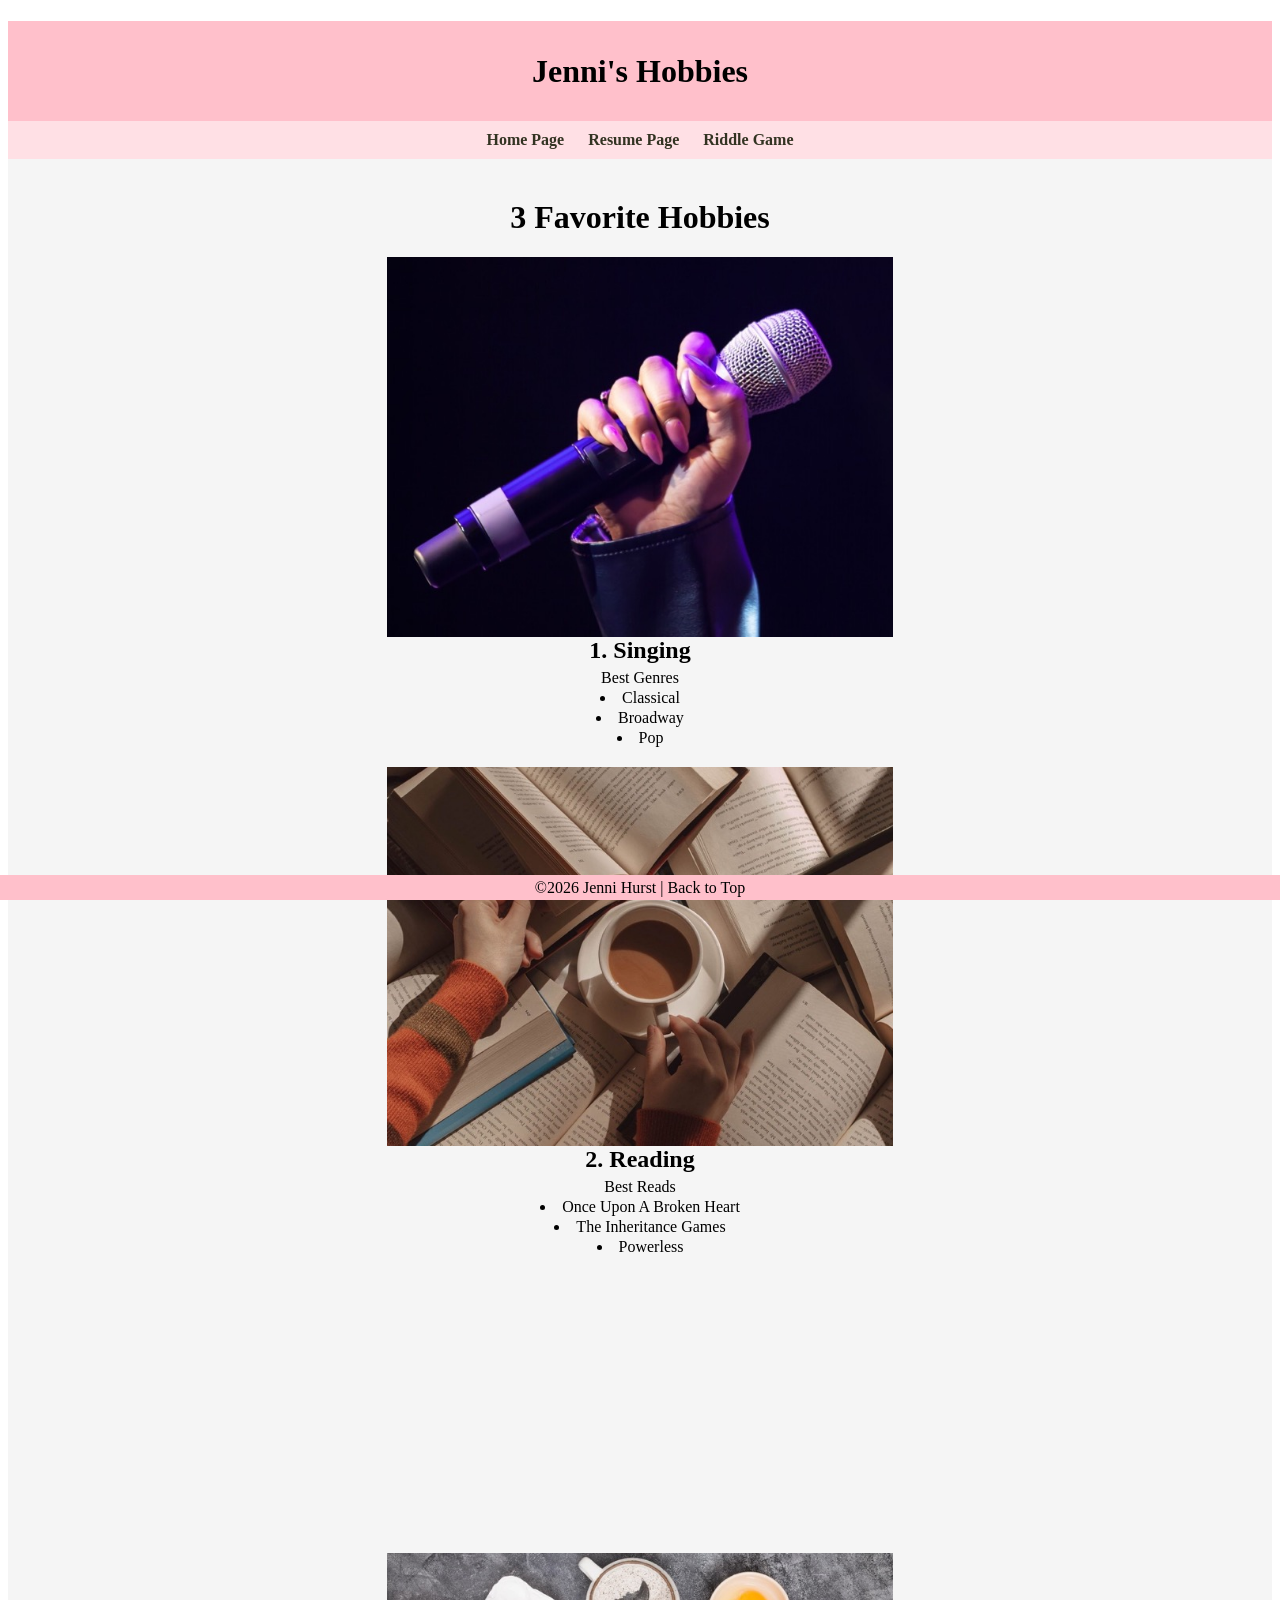
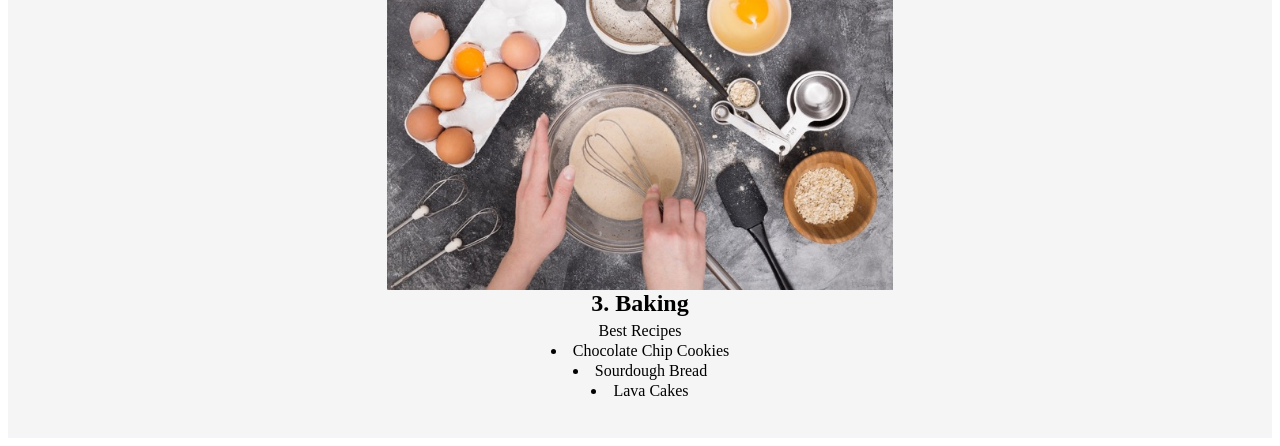
<file: index.html>
<!DOCTYPE html>
<html lang="en">
<head>
    <meta charset="UTF-8">
    <meta name="viewport" content="width=device-width, initial-scale=1.0">
    <title>Hobbies</title>
    <link rel="stylesheet" type="text/css" href="css/mystyles.css">
</head>
<body>
    <div class="common header" id="top">
        <h1>Jenni's Hobbies</h1>
        </div>
    <nav class="common">
        <a href="index.html">Home Page</a>
        <a href="resume.html">Resume Page</a>
        <a href="ai.html">Riddle Game</a>
    </nav>
    <div class="common mainbody">
        <br>
<h1>3 Favorite Hobbies</h1>
<ol>
     <img src="assets/img/singing.jpeg">
  <li>Singing
    <p>Best Genres</p>
    <ul>
      <li>Classical</li>
      <li>Broadway</li>
      <li>Pop</li>
    </ul>
  </li>
  <img src="assets/img/reading.jpeg">
  <li>Reading
    <p>Best Reads</p>
    <ul>
      <li>Once Upon A Broken Heart</li>
      <li>The Inheritance Games</li>
      <li>Powerless</li>
    </ul>
    <iframe width="375" height="225" src="https://www.youtube.com/embed/JRX-jbeebL4?si=R5iE9aLXt1NiiHxp" title="YouTube video player" frameborder="0" allow="accelerometer; autoplay; clipboard-write; encrypted-media; gyroscope; picture-in-picture; web-share" referrerpolicy="strict-origin-when-cross-origin" allowfullscreen></iframe>
  <br>
</li>
    <img src="assets/img/baking.jpeg">
  <li>Baking
    <p>Best Recipes</p>
    <ul>
      <li>Chocolate Chip Cookies</li>
      <li>Sourdough Bread</li>
      <li>Lava Cakes</li>
    </ul>
    <div class='tableauPlaceholder' id='viz1776112798771' style='position: relative'><noscript><a href='#'><img alt=' ' src='https:&#47;&#47;public.tableau.com&#47;static&#47;images&#47;gc&#47;gcbo&#47;TheGreatCookieBakeOff&#47;1_rss.png' style='border: none' /></a></noscript><object class='tableauViz'  style='display:none;'><param name='host_url' value='https%3A%2F%2Fpublic.tableau.com%2F' /> <param name='embed_code_version' value='3' /> <param name='site_root' value='' /><param name='name' value='gcbo&#47;TheGreatCookieBakeOff' /><param name='tabs' value='yes' /><param name='toolbar' value='yes' /><param name='static_image' value='https:&#47;&#47;public.tableau.com&#47;static&#47;images&#47;gc&#47;gcbo&#47;TheGreatCookieBakeOff&#47;1.png' /> <param name='animate_transition' value='yes' /><param name='display_static_image' value='yes' /><param name='display_spinner' value='yes' /><param name='display_overlay' value='yes' /><param name='display_count' value='yes' /><param name='language' value='en-US' /></object></div>                <script type='text/javascript'>                    var divElement = document.getElementById('viz1776112798771');                    var vizElement = divElement.getElementsByTagName('object')[0];                    vizElement.style.width='600px';vizElement.style.height='560px';                    var scriptElement = document.createElement('script');                    scriptElement.src = 'https://public.tableau.com/javascripts/api/viz_v1.js';                    vizElement.parentNode.insertBefore(scriptElement, vizElement);                </script>
  </li>
</ol>
<br>
</div>
    <div class="common footer">
        &copy;2026 Jenni Hurst | <a href="#top">Back to Top</a>
        </div>
</body>
</html>
</file>
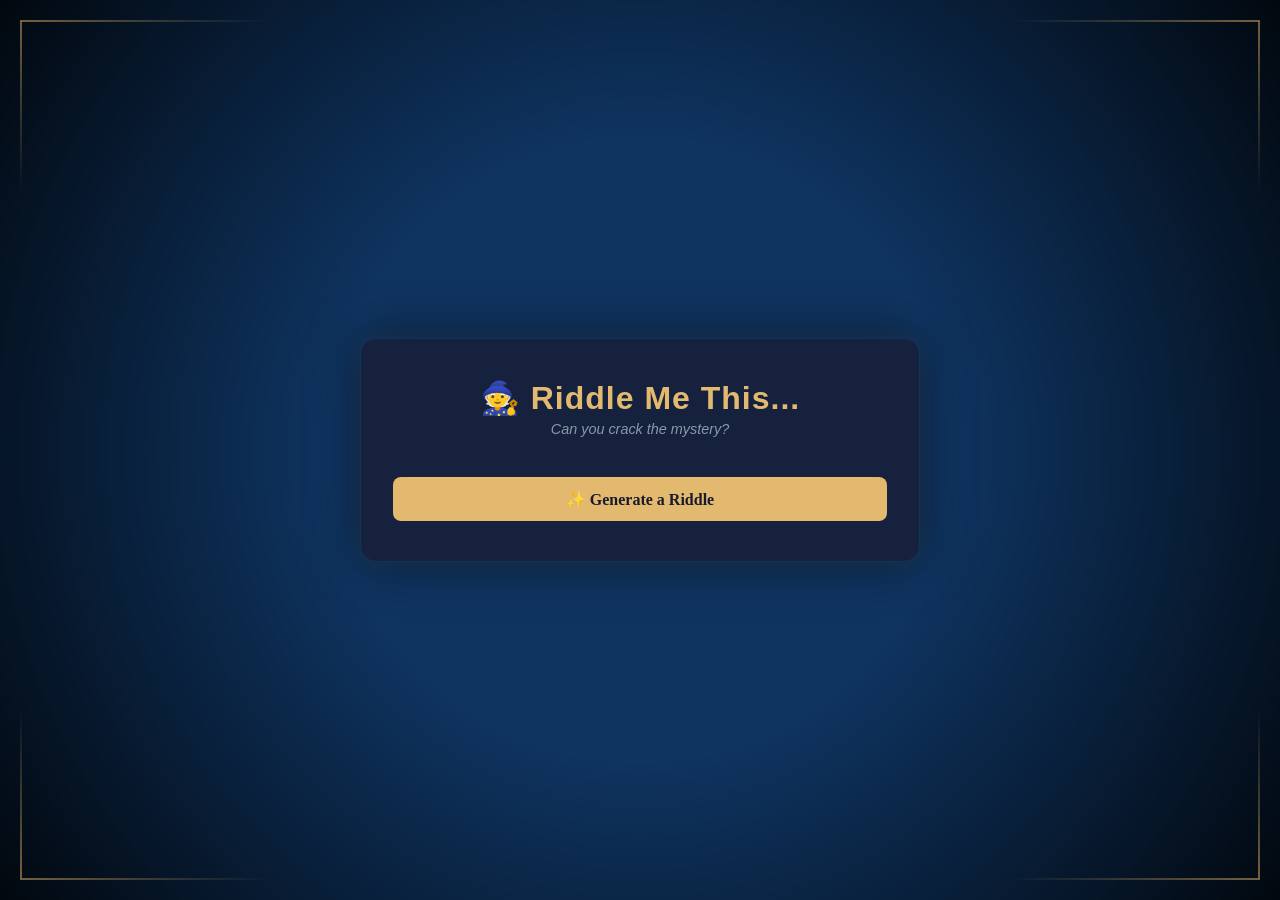
<file: ai.html>
<!DOCTYPE html>
<html lang="en">
<head>
  <meta charset="UTF-8" />
  <meta name="viewport" content="width=device-width, initial-scale=1.0" />
  <title>Riddle Generator</title>
  
  <style>
    * { box-sizing: border-box; margin: 0; padding: 0; }

    body {
      font-family:'Trebuchet MS', 'Lucida Sans Unicode', 'Lucida Grande', 'Lucida Sans', Arial, sans-serif;
      background:#0f3460;
      min-height: 100vh;
      display: flex;
      align-items: center;
      justify-content: center;
      padding: 2rem 1rem;
    }

    .card {
      background: #16213e;
      border: 1px solid #0f3460;
      border-radius: 16px;
      padding: 2.5rem 2rem;
      max-width: 560px;
      width: 100%;
      color: #e0e0e0;
      text-align: center;
    }

    h1 {
      font-size: 2rem;
      color: #e2b96f;
      letter-spacing: 1px;
      margin-bottom: 0.25rem;
    }

    .tagline {
      font-size: 0.9rem;
      color: #8899aa;
      margin-bottom: 2rem;
      font-style: italic;
    }

    #riddle-box {
      background: #0f3460;
      border-radius: 12px;
      padding: 1.5rem 1.25rem;
      margin-bottom: 1.5rem;
      font-size: 1.15rem;
      line-height: 1.7;
      color: #f0f0f0;
      min-height: 80px;
      display: flex;
      align-items: center;
      justify-content: center;
      display: none;
    }

    #riddle-box.visible { display: flex; }

    #answer-section { display: none; }
    #answer-section.visible { display: block; }

    .tries-bar {
      display: flex;
      justify-content: center;
      gap: 8px;
      margin-bottom: 1rem;
    }

    .try-dot {
      width: 14px;
      height: 14px;
      border-radius: 50%;
      background: #e2b96f;
      transition: background 0.3s;
    }

    .try-dot.used { background: #e05c5c; }

    .input-row {
      display: flex;
      gap: 8px;
      margin-bottom: 1rem;
    }

    input[type="text"] {
      flex: 1;
      padding: 0.65rem 1rem;
      border-radius: 8px;
      border: 1px solid #0f3460;
      background: #1a1a2e;
      color: #f0f0f0;
      font-size: 1rem;
      font-family: Georgia, serif;
      outline: none;
    }

    input[type="text"]:focus { border-color: #e2b96f; }

    button {
      padding: 0.65rem 1.4rem;
      border-radius: 8px;
      border: none;
      cursor: pointer;
      font-size: 1rem;
      font-family: Georgia, serif;
      transition: opacity 0.2s, transform 0.1s;
    }

    button:active { transform: scale(0.97); }

    .btn-primary {
      background: #e2b96f;
      color: #1a1a2e;
      font-weight: bold;
      width: 100%;
      padding: 0.8rem;
    }

    .btn-submit {
      background: #0f3460;
      color: #e2b96f;
      border: 1px solid #e2b96f;
    }

    .btn-hint {
      background: #0f3460;
      color: #e2b96f;
      border: 1px solid #e2b96f;
      font-size: 0.85rem;
      padding: 0.5rem 1rem;
    }

    button:hover { opacity: 0.85; }

    #message {
      min-height: 1.4rem;
      font-size: 0.95rem;
      margin-bottom: 0.8rem;
      font-style: italic;
    }

    .msg-wrong  { color: #e05c5c; }
    .msg-right  { color: #6fcf97; }
    .msg-reveal { color: #e2b96f; }
    .msg-hint   { color: #aabbcc; }

    #reveal-box {
      display: none;
      background: #0f3460;
      border: 1px solid #e2b96f;
      border-radius: 10px;
      padding: 1rem;
      margin-bottom: 1rem;
      color: #e2b96f;
      font-size: 1.05rem;
    }

    #reveal-box.visible { display: block; }

    .hint-label {
      font-size: 0.78rem;
      color: #8899aa;
      margin-bottom: 0.5rem;
    }

    #generate-btn { margin-top: 0.5rem; }

    @keyframes shake {
      0%,100% { transform: translateX(0); }
      25% { transform: translateX(-6px); }
      75% { transform: translateX(6px); }
    }
    .shake { animation: shake 0.3s ease; }
    /* --- MYSTERIOUS BORDER START --- */
    body::before {
      content: "";
      position: fixed;
      inset: 0;
      /* Creates a dark fog coming in from the edges */
      background: radial-gradient(circle, transparent 40%, rgba(0,0,0,0.85) 100%);
      pointer-events: none; /* Allows you to still click buttons */
      z-index: 5;
    }

    body::after {
      content: "";
      position: fixed;
      inset: 20px; /* Distance from the screen edge */
      border: 2px solid #e2b96f; /* Magical gold color */
      /* This makes the gold line fade out in the middle of each side */
      mask-image: linear-gradient(to bottom, black, transparent 20%, transparent 80%, black),
                  linear-gradient(to right, black, transparent 20%, transparent 80%, black);
      mask-composite: intersect;
      -webkit-mask-composite: source-in; /* For Chrome/Safari compatibility */
      pointer-events: none;
      opacity: 0.5;
      z-index: 6;
    }

    .card {
      position: relative;
      z-index: 10; /* Ensures the game stays on top of the shadows */
      box-shadow: 0 0 50px rgba(0, 0, 0, 0.5), 0 0 20px rgba(226, 185, 111, 0.1);
    }
    /* --- MYSTERIOUS BORDER END --- */
  </style>
</head>
<body>
<div class="card">
  <h1>&#x1F9D9; Riddle Me This...</h1>
  <p class="tagline">Can you crack the mystery?</p>

  <div id="riddle-box"></div>

  <div id="answer-section">
    <div class="tries-bar" id="tries-bar"></div>
    <div id="message"></div>
    <div id="reveal-box"></div>

    <div class="input-row" id="input-row">
      <input type="text" id="answer-input" placeholder="Your answer..." autocomplete="off" />
      <button class="btn-submit" onclick="checkAnswer()">Submit</button>
    </div>

    <div class="hint-label" id="hint-label"></div>
    <button class="btn-hint" id="hint-btn" onclick="showHint()" style="display:none;">Show a hint</button>
  </div>

  <button class="btn-primary" id="generate-btn" onclick="generateRiddle()">&#x2728; Generate a Riddle</button>
</div>

<script>
const riddles = [
  {
    q: "I speak without a mouth and hear without ears. I have no body, but I come alive with the wind. What am I?",
    a: "echo",
    hint: "You hear me in mountains and canyons."
  },
  {
    q: "The more you take, the more you leave behind. What am I?",
    a: "footsteps",
    hint: "Think about walking across sand or snow."
  },
  {
    q: "I have cities, but no houses live there. I have mountains, but no trees grow. I have water, but no fish swim. I have roads, but no cars drive. What am I?",
    a: "map",
    hint: "You might use me to find your way."
  },
  {
    q: "What has hands but can't clap?",
    a: "clock",
    hint: "It tells you something important every day."
  },
  {
    q: "I am always in front of you but cannot be seen. What am I?",
    a: "future",
    hint: "It hasn't happened yet."
  },
  {
    q: "What gets wetter as it dries?",
    a: "towel",
    hint: "You use it after a shower."
  },
  {
    q: "I have a head and a tail, but no body. What am I?",
    a: "coin",
    hint: "You might flip me to make a decision."
  },
  {
    q: "What can travel around the world while staying in a corner?",
    a: "stamp",
    hint: "You put me on an envelope."
  },
  {
    q: "The more there is of it, the less you see. What is it?",
    a: "darkness",
    hint: "It appears when the lights go out."
  },
  {
    q: "I have branches, but no fruit, trunk, or leaves. What am I?",
    a: "bank",
    hint: "You might keep your money here."
  },
  {
    q: "What has one eye but cannot see?",
    a: "needle",
    hint: "It is used for sewing."
  },
  {
    q: "I'm light as a feather, yet the strongest man can't hold me for more than five minutes. What am I?",
    a: "breath",
    hint: "You do it automatically to stay alive."
  },
  {
    q: "What runs but never walks, has a mouth but never talks, has a head but never weeps, has a bed but never sleeps?",
    a: "river",
    hint: "It flows through the land."
  },
  {
    q: "I go up but never come down. What am I?",
    a: "age",
    hint: "Everyone has it, and it only grows."
  },
  {
    q: "What has many teeth but cannot bite?",
    a: "comb",
    hint: "You use it to tidy your hair."
  },
  {
    q: "What can you break, even if you never pick it up or touch it?",
    a: "silence",
    hint: "A sudden sound can do this."
  },
  {
    q: "I am full of holes yet I can hold water. What am I?",
    a: "sponge",
    hint: "You might use me to clean dishes."
  },
  {
    q: "What has words but never speaks?",
    a: "book",
    hint: "You read it for stories and knowledge."
  },
  {
    q: "What begins with T, ends with T, and has T in it?",
    a: "teapot",
    hint: "It holds a hot drink."
  },
  {
    q: "I shrink every time you use me. What am I?",
    a: "soap",
    hint: "You use me to get clean."
  }
];

let current = null;
let triesLeft = 5;
let hintUsed = false;
let gameOver = false;
let usedIndices = [];

function generateRiddle() {
  if (usedIndices.length === riddles.length) usedIndices = [];

  let idx;
  do { idx = Math.floor(Math.random() * riddles.length); }
  while (usedIndices.includes(idx));
  usedIndices.push(idx);

  current = riddles[idx];
  triesLeft = 5;
  hintUsed = false;
  gameOver = false;

  document.getElementById('riddle-box').textContent = current.q;
  document.getElementById('riddle-box').classList.add('visible');
  document.getElementById('answer-section').classList.add('visible');
  document.getElementById('answer-input').value = '';
  document.getElementById('message').textContent = '';
  document.getElementById('message').className = '';
  document.getElementById('reveal-box').classList.remove('visible');
  document.getElementById('input-row').style.display = 'flex';
  document.getElementById('hint-btn').style.display = 'inline-block';
  document.getElementById('hint-label').textContent = '';
  document.getElementById('generate-btn').textContent = '↺ New Riddle';
  document.getElementById('answer-input').focus();

  buildDots();
}

function buildDots() {
  const bar = document.getElementById('tries-bar');
  bar.innerHTML = '';
  for (let i = 0; i < 5; i++) {
    const d = document.createElement('div');
    d.className = 'try-dot' + (i >= triesLeft ? ' used' : '');
    bar.appendChild(d);
  }
}

function checkAnswer() {
  if (gameOver) return;
  const input = document.getElementById('answer-input');
  const guess = input.value.trim().toLowerCase();
  if (!guess) return;

  const msg = document.getElementById('message');

  if (guess === current.a.toLowerCase()) {
    msg.textContent = "Correct! Well done, you cracked it!";
    msg.className = 'msg-right';
    endGame(true);
    return;
  }

  triesLeft--;
  buildDots();
  input.value = '';

  if (triesLeft === 0) {
    msg.textContent = "Out of tries! The answer is revealed below.";
    msg.className = 'msg-reveal';
    endGame(false);
    return;
  }

  const phrases = [
    "Not quite — try again!",
    "Hmm, not that. " + triesLeft + " " + (triesLeft === 1 ? "try" : "tries") + " left.",
    "Nope! Think harder. " + triesLeft + " " + (triesLeft === 1 ? "try" : "tries") + " left.",
    "Still wrong! " + triesLeft + " " + (triesLeft === 1 ? "try" : "tries") + " remaining."
  ];
  msg.textContent = phrases[Math.min(5 - triesLeft - 1, phrases.length - 1)];
  msg.className = 'msg-wrong';

  const inputEl = document.getElementById('input-row');
  inputEl.classList.remove('shake');
  void inputEl.offsetWidth;
  inputEl.classList.add('shake');

  input.focus();
}

function showHint() {
  if (hintUsed || gameOver) return;
  hintUsed = true;
  document.getElementById('hint-label').textContent = "Hint: " + current.hint;
  document.getElementById('hint-btn').style.display = 'none';
}

function endGame(won) {
  gameOver = true;
  document.getElementById('input-row').style.display = 'none';
  document.getElementById('hint-btn').style.display = 'none';

  if (!won) {
    const reveal = document.getElementById('reveal-box');
    reveal.textContent = "The answer was: " + current.a.charAt(0).toUpperCase() + current.a.slice(1);
    reveal.classList.add('visible');
  }
}

document.getElementById('answer-input').addEventListener('keydown', function(e) {
  if (e.key === 'Enter') checkAnswer();
});
</script>
</body>
</html>
</file>
<file: css/mystyles.css>
.header{
    background-color: pink;
    color: black;
    height: 100px;
    line-height: 100px;
}
.mainbody{
    background-color: whitesmoke;
}
img{
    display: block;
    width:40%;
    margin-left: auto;
    margin-right: auto;
}
.footer{
    background-color: pink;
    color: black;
    height: 25px;
    line-height: 25px;
    position: fixed;
    bottom: 0px;
    right: 0px;
    left: 0px;
}

.common{
    text-align: center;
    font-family: cursive
}

nav{
    background-color: rgb(255, 224, 229);
    padding: 10px;
    overflow: hidden;
}

nav a{
    color: #332;
    padding: 10px;
    text-decoration: none;
    font-size: 16px;
    font-weight: bold;
}

nav a:hover{
    background-color: #ccc
}
ol {
    list-style-position: inside;
    padding: 0; /* Removes default left padding to ensure perfect centering */
}
li {
    margin-bottom: 20px;
}
/* This applies to both the numbered and bulleted lists */
ol, ul {
    list-style-position: inside;
    padding: 0;
    margin-top: 10px; /* Adds a little space above the list */
}

/* Optional: This removes the indentation for the nested list 
   to keep it perfectly centered under the main heading */
ul li {
    list-style-type: disc; /* Ensures they stay as dots */
}
/* 1. Style the main numbered items */
ol > li {
    font-size: 24px;      /* Makes the "Baking", "Reading", etc. larger */
    font-weight: bold;   /* Optional: makes them stand out more */
    margin-bottom: 25px; /* Adds space between the main hobby sections */
}

/* 2. Style the text descriptions and the bulleted list */
ol li p, 
ul li {
    font-size: 16px;      /* Makes bullets and descriptions smaller */
    font-weight: normal;  /* Ensures they aren't bold like the headings */
}

/* 3. Tighten the spacing of the bullets */
ul {
    margin-top: 5px;      /* Brings the list closer to the description */
    margin-bottom: 10px;  /* Space before the image */
}

ul li {
    margin-bottom: 2px;   /* Reduces the vertical gap between each bullet */
}
/* 1. Make the main numbered items stand out (Bold) */
ol > li {
    font-size: 24px;
    font-weight: bold; 
    margin-bottom: 20px;
}

/* 2. Style the descriptions (e.g., "Favorite dishes") */
ol li p {
    font-size: 16px;
    font-weight: normal; /* Makes it less bold than the main number */
    margin-bottom: 2px;  /* This shrinks the gap below the text */
    margin-top: 5px;     /* Optional: adds a tiny bit of space above the text */
}

/* 3. Style the bulleted list and its items */
ul {
    margin-top: 0px;     /* Removes the gap at the top of the bullet list */
    padding-left: 0;
    list-style-position: inside;
}

ul li {
    font-size: 16px;
    font-weight: normal; /* Ensures bullets aren't bold */
    margin-bottom: 2px;  /* Keeps bullets close together */
}
iframe {
    display: block;
    margin-left: auto;
    margin-right: auto;
    margin-top: 25px; /* Gives it a little breathing room from the bullet points above */
    max-width: 100%; /* Ensures the video shrinks to fit if viewed on a smaller screen */
}
.footer a {
    color: black;
    text-decoration: none;
}

.footer a:hover {
    text-decoration: underline;
}
.tableauPlaceholder {
    margin: 0 auto; /* This centers the graph horizontally */
    max-width: 1000px; /* Optional: keeps it from getting too wide on big screens */
}
</file>
